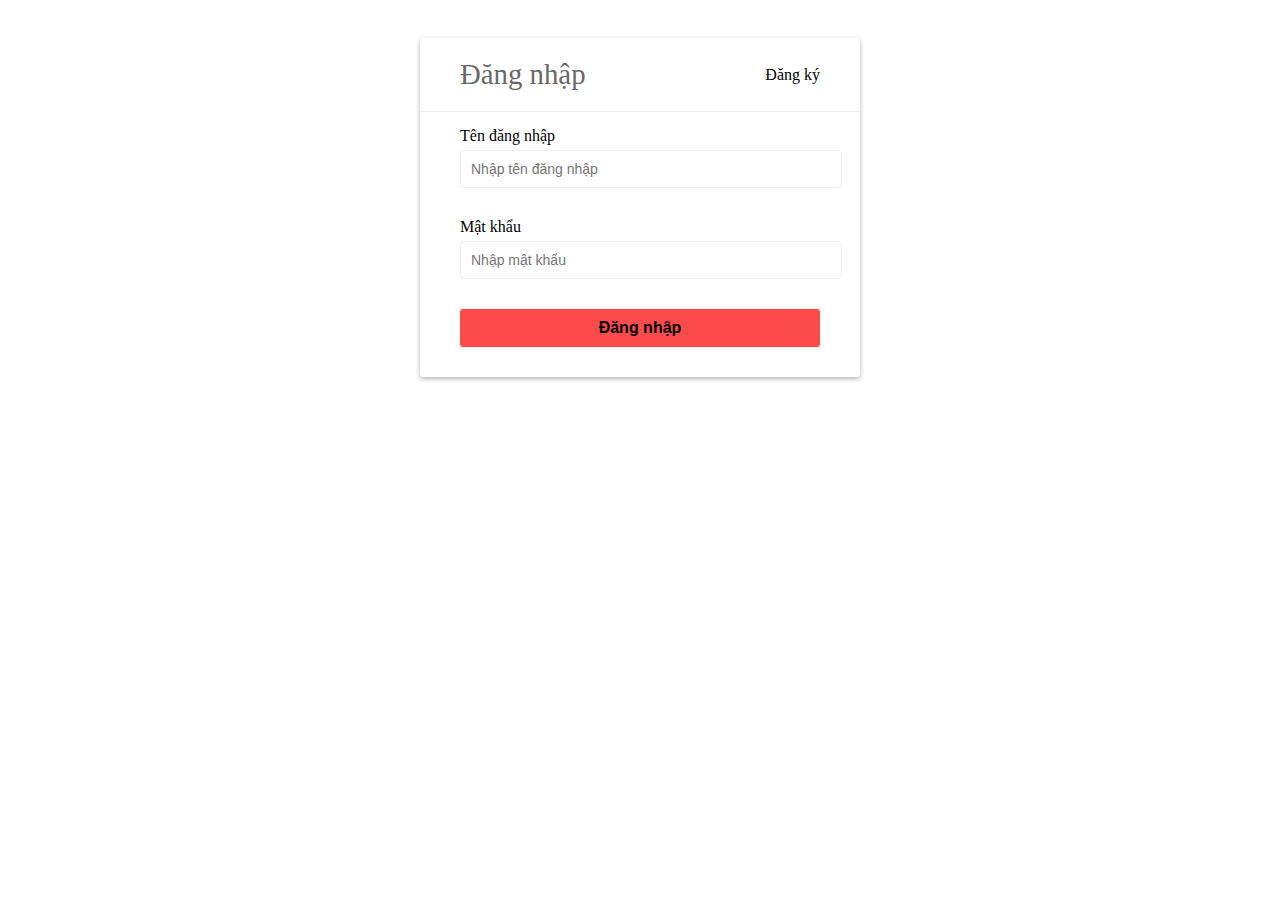
<file: auth_form.html>
<!DOCTYPE html>
<html lang="en">
<head>
    <meta charset="UTF-8">
    <meta name="viewport" content="width=device-width, initial-scale=1.0">
    <title>Document</title>
    <link rel="stylesheet" href="css/auth_form.css">
    <style>
        
    </style>
</head>
<body>
    <div class="container">
<header></header>
<nav></nav>
<section class="content">
    <section id="login-form" class="auth">
        <section class="auth__header">
            <h2>Đăng nhập</h2>
            <span id="switch-btn1" class="switch-btn">Đăng ký</span>
        </section>
        <section class="auth__form">
            <section class="form-control">
                <label for="username">Tên đăng nhập</label>
                <input type="text" id="usernameL" placeholder="Nhập tên đăng nhập">
                <small>Error message</small>
            </section>
            <section class="form-control">
                <label for="password">Mật khẩu</label>
                <input type="password" id="passwordL" placeholder="Nhập mật khẩu">
                <small>Error message</small>
            </section>

            <button class="auth_btn" id="btnLogin">Đăng nhập</button>
        </section>
    </section>
    <section id="reg-form" class="auth">
        <section class="auth__header">
            <h2>Đăng ký</h2>
            <span id="switch-btn2" class="switch-btn">Đăng nhập</span>
        </section>
        <section class="auth__form">
            <section class="form-control">
                <label for="username">Tên đăng nhập</label>
                <input type="text" id="username" placeholder="Nhập tên đăng nhập">
                <small>Error message</small>
            </section>
            <section class="form-control">
                <label for="email">Email</label>
                <input type="text" id="email" placeholder="abcd@gmail.com">
                <small>Error message</small>
            </section>
            <section class="form-control">
                <label for="password">Mật khẩu</label>
                <input type="password" id="password" placeholder="Nhập mật khẩu">
                <small>Error message</small>
            </section>
            <section class="form-control">
                <label for="re-password">Xác nhận mật khẩu</label>
                <input type="password" id="re-password" placeholder="Nhập lại mật khẩu">
                <small>Error message</small>
            </section>

            <button class="auth_btn" id="btnReg">Đăng ký</button>
        </section>
    </section>
</section>


    </div>
    <script src="js/sign_in.js"></script>
      
    



</body>
</html>
</file>
<file: css/auth_form.css>
.content {
    padding: 30px;
    display: flex;
    justify-content: center;
    align-items: center;
    height: 100%;
}

.auth {
    display: block;
    background-color: white;
    border-radius: 4px;
    box-shadow: 0 2px 5px rgba(0, 0, 0, 0.3);
    width: 440px;
    max-width: 100%;
    overflow: hidden;
}

.auth__header {
    padding: 20px 40px;
    border-bottom: 1px solid #f0f0f0;
    display: flex;
    justify-content: space-between;
    align-items: center;
}

.auth__header h2 {
    margin: 0;
    font-size: 1.8rem;
    font-weight: 400;
    color: #696969;
}

.switch-btn {
    color: var(--primary-color);
    cursor: pointer;
    user-select: none;
}

.auth__form {
    padding: 15px 40px 30px;
}

.form-control {
    margin-bottom: 10px;
    padding-bottom: 20px;
    position: relative;
}

.form-control label {
    display: inline-block;
    margin-bottom: 5px;
}

.form-control input {
    border: 1px solid #f0f0f0;
    border-radius: 4px;
    display: block;
    font-size: 14px;
    padding: 10px;
    width: 100%;
    outline-color:  #2ecc71;
}

.form-control.valid input {
    border-color: #2ecc71;
    outline-color: #2ecc71;
}

.form-control.invalid input {
    border-color: #e74c3c;
    outline-color: #e74c3c;
}

.form-control.invalid small {
    visibility: visible;
    color: #e74c3c;
}

.form-control small {
    visibility: hidden;
    position: absolute;
    bottom: 0;
    left: 0;
}

.auth_btn {
    cursor: pointer;
    border: none;
    color: black;
    display: block;
    padding: 10px;
    width: 100%;
    font-size: 16px;
    border-radius: 3px;
    outline: none;
    background-color: #fb4b4b;
    font-weight: 600;
}

.auth_btn:hover {
    background-color: #2abb66;
}

.auth:nth-child(2) {
    display: none;
}
</file>
